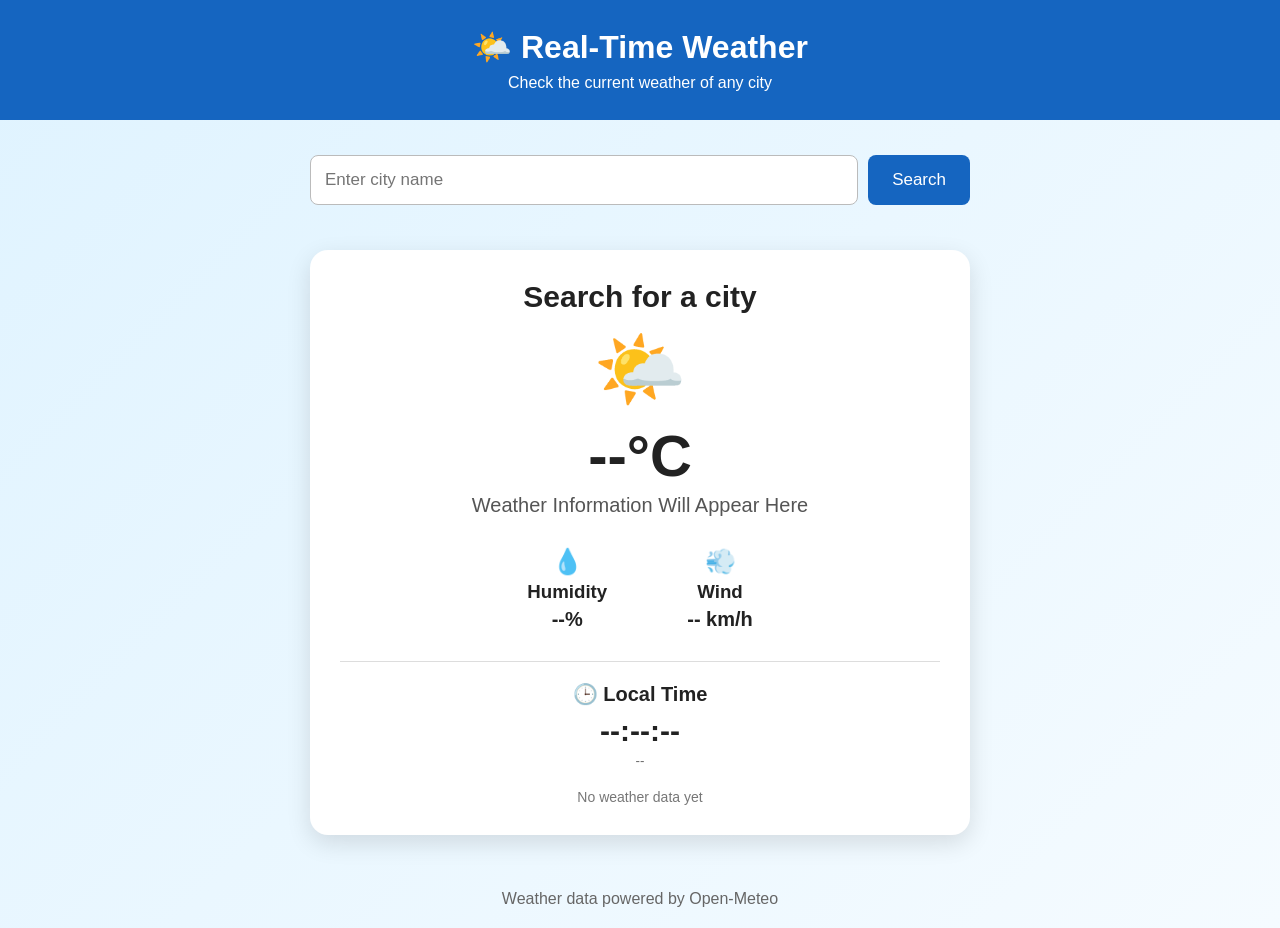
<file: index.html>
<!DOCTYPE html>
<html lang="en">
<head>
    <meta charset="UTF-8">
    <meta name="viewport" content="width=device-width, initial-scale=1.0">
    <title>Real-Time Weather</title>
    <link rel="stylesheet" href="style.css">
</head>
<body>

    <header>
        <h1>🌤️ Real-Time Weather</h1>
        <p>Check the current weather of any city</p>
    </header>

    <main>
        <div class="search-box">
            <input type="text" id="cityInput" placeholder="Enter city name">
            <button onclick="getWeather()">Search</button>
        </div>

        <p id="message"></p>

        <section class="weather-card">
            <h2 id="city">Search for a city</h2>

            <div id="weatherIcon" class="weather-icon">🌤️</div>

            <div id="temperature" class="temperature">--°C</div>
            <p id="condition">Weather information will appear here</p>

            <div class="details">
                <div class="detail">
                    <span>💧</span>
                    <h3>Humidity</h3>
                    <p id="humidity">--%</p>
                </div>

                <div class="detail">
                    <span>💨</span>
                    <h3>Wind</h3>
                    <p id="wind">-- km/h</p>
                </div>
            </div>

            <div class="time-box">
                <h3>🕒 Local Time</h3>
                <p id="currentTime">--:--:--</p>
                <small id="date">--</small>
            </div>

            <p class="updated" id="updated">No weather data yet</p>
        </section>
    </main>

    <footer>
        <p>Weather data powered by Open-Meteo</p>
    </footer>

    <script src="script.js"></script>
</body>
</html>
</file>
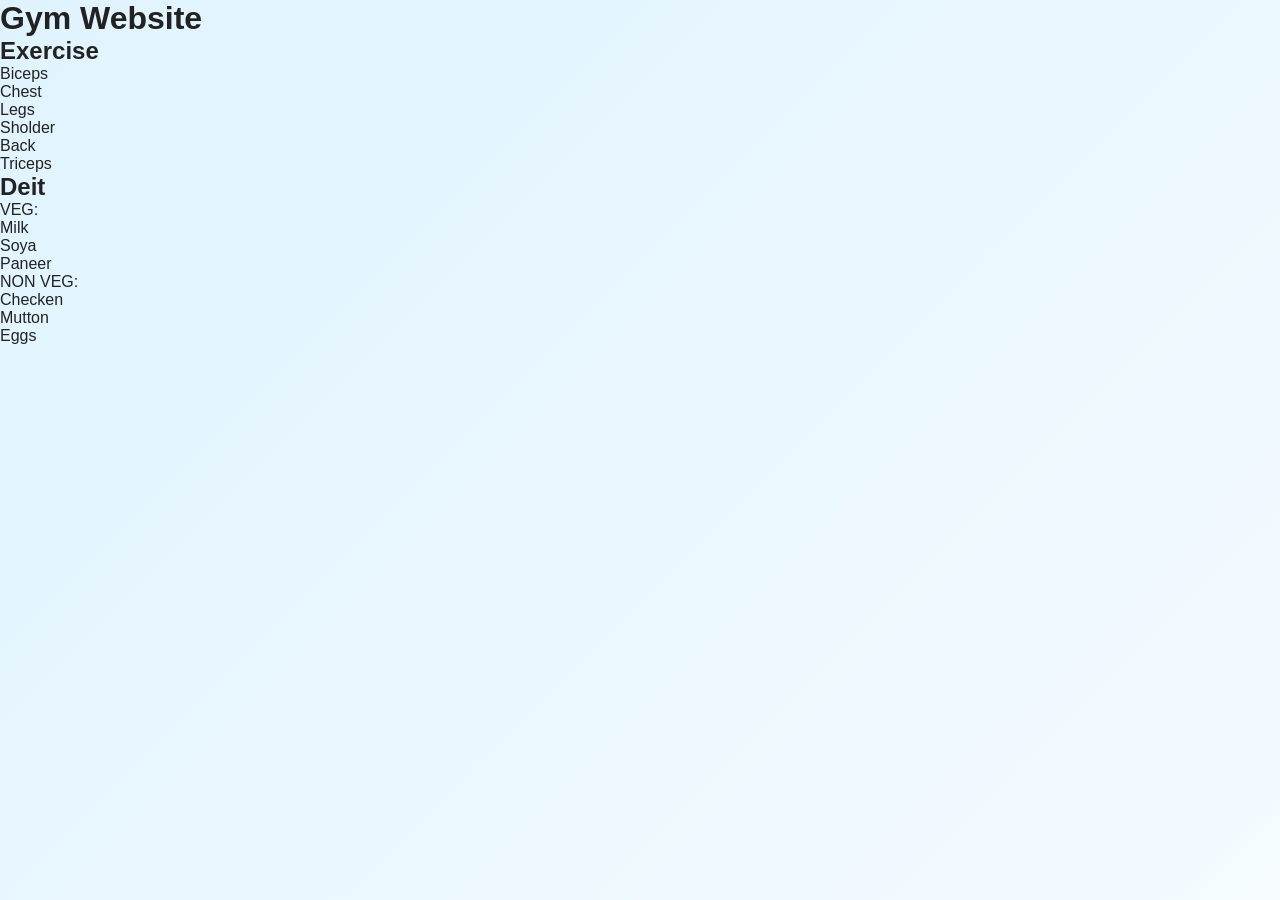
<file: External.html>
<!DOCTYPE html>
<html lang="en">
<head>
    <meta charset="UTF-8">
    <meta name="viewport" content="width=device-width, initial-scale=1.0">
    <title>Document</title>
    <link rel="stylesheet" href="./style.css">
</head>
<body>

    <h1>Gym Website</h1>

    <h2>Exercise</h2>
    
    <ul>
        <li>Biceps</li>
        <li>Chest</li>
        <li>Legs</li>
        <li>Sholder</li>
        <li>Back</li>
        <li>Triceps</li>
    </ul>

    <h2>Deit</h2>

    <ul>
        <li>VEG:
            <ol>Milk</ol>
            <ol>Soya</ol>
            <ol>Paneer</ol>

        </li>
        <li>NON VEG:
            <ol>Checken</ol>
            <ol>Mutton</ol>
            <ol>Eggs</ol>
        </li>
    </ul>
    

</body>
</html>
</file>
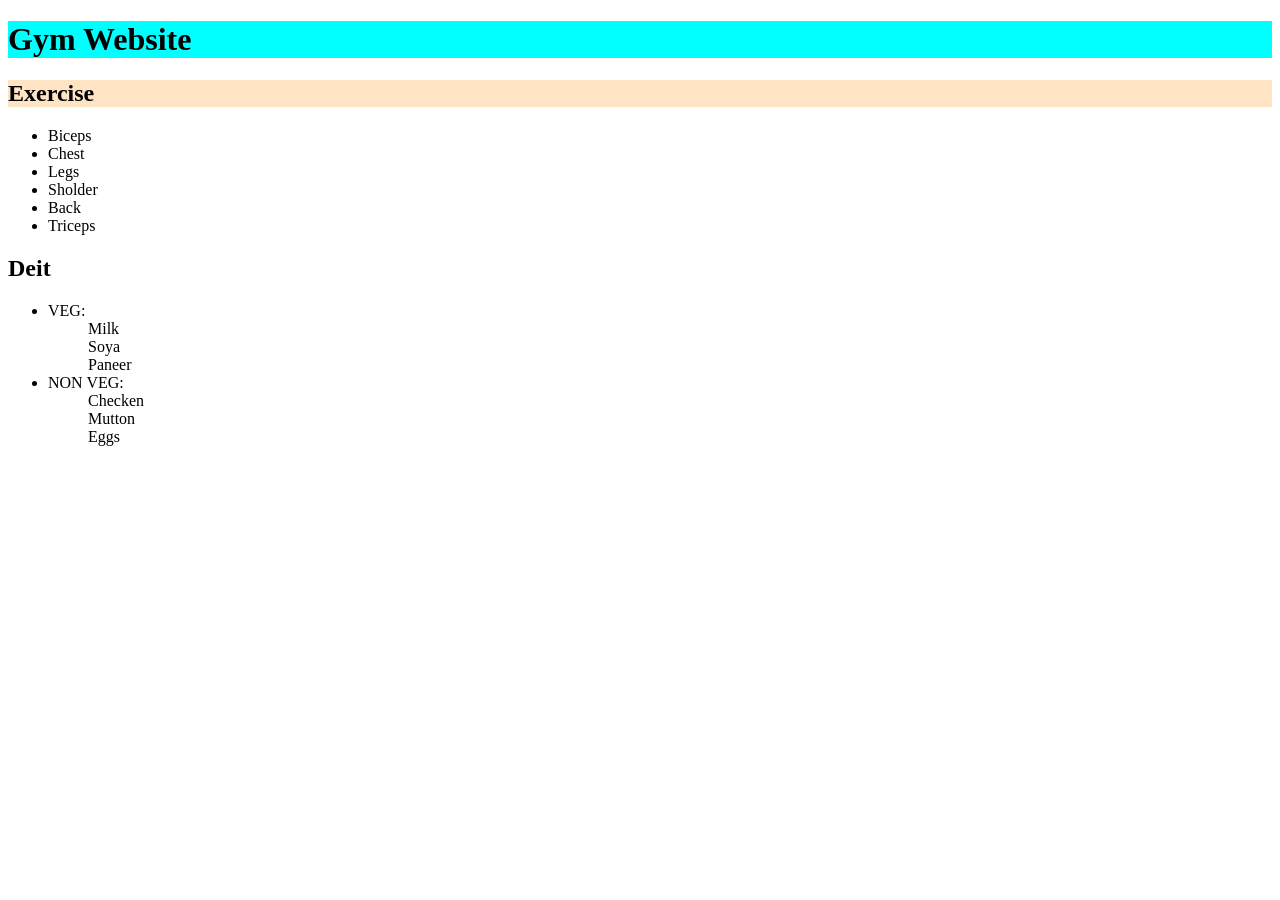
<file: inline.html>
<!DOCTYPE html>
<html lang="en">
<head>
    <meta charset="UTF-8">
    <meta name="viewport" content="width=device-width, initial-scale=1.0">
    <title>Document</title>
</head>
<body>

    <h1 style="background-color: aqua;">Gym Website</h1>

    <h2 style="background-color: bisque;">Exercise</h2>
    
    <ul>
        <li>Biceps</li>
        <li>Chest</li>
        <li>Legs</li>
        <li>Sholder</li>
        <li>Back</li>
        <li>Triceps</li>
    </ul>

    <h2>Deit</h2>

    <ul>
        <li>VEG:
            <ol>Milk</ol>
            <ol>Soya</ol>
            <ol>Paneer</ol>

        </li>
        <li>NON VEG:
            <ol>Checken</ol>
            <ol>Mutton</ol>
            <ol>Eggs</ol>
        </li>
    </ul>
    

</body>
</html>
</file>
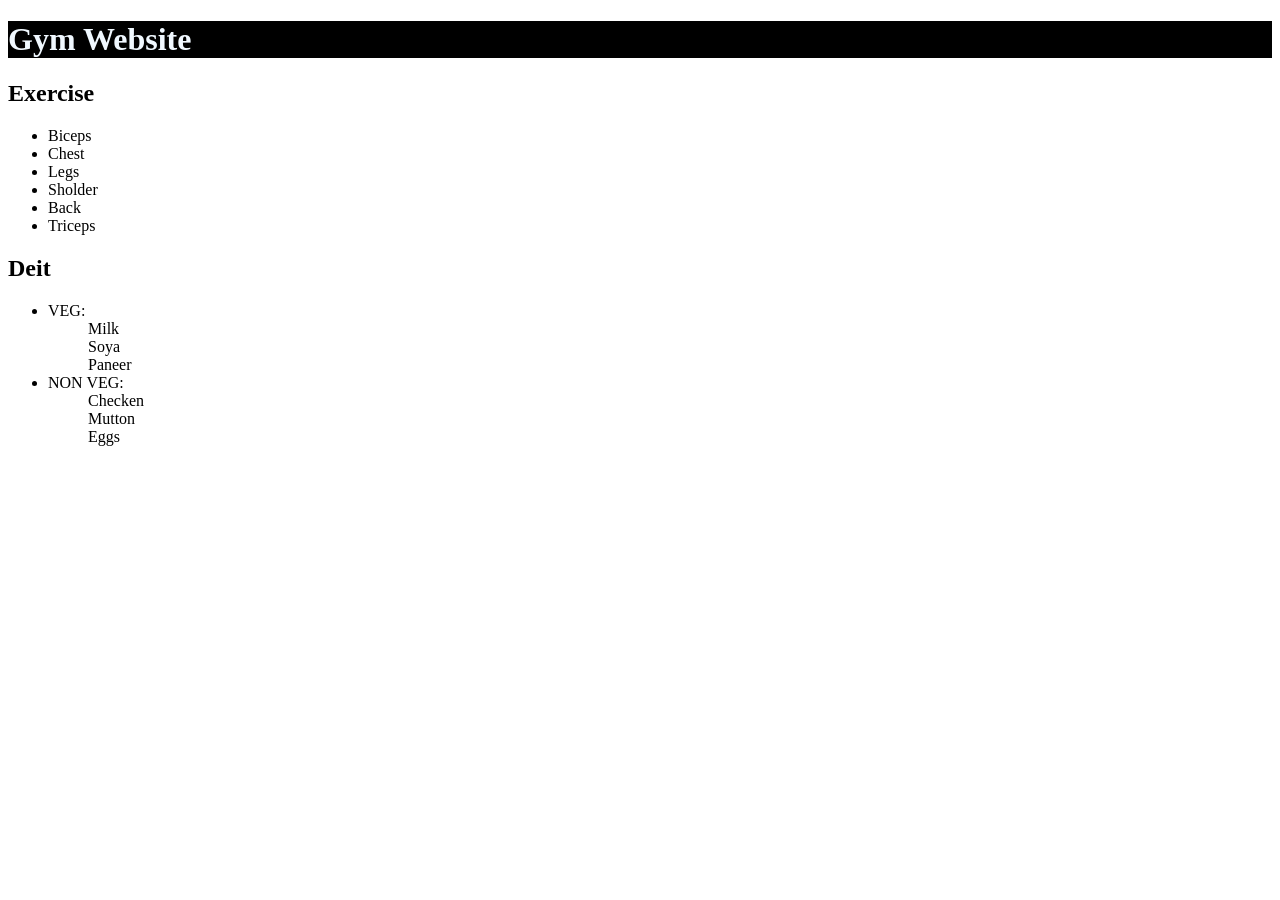
<file: Internal.html>
<!DOCTYPE html>
<html lang="en">
<head>
    <meta charset="UTF-8">
    <meta name="viewport" content="width=device-width, initial-scale=1.0">
    <title>Document</title>
    <style>
        h1{
            color: aliceblue;
            background-color: black;
        }
    </style>
</head>
<body>

    <h1>Gym Website</h1>

    <h2>Exercise</h2>
    
    <ul>
        <li>Biceps</li>
        <li>Chest</li>
        <li>Legs</li>
        <li>Sholder</li>
        <li>Back</li>
        <li>Triceps</li>
    </ul>

    <h2>Deit</h2>

    <ul>
        <li>VEG:
            <ol>Milk</ol>
            <ol>Soya</ol>
            <ol>Paneer</ol>

        </li>
        <li>NON VEG:
            <ol>Checken</ol>
            <ol>Mutton</ol>
            <ol>Eggs</ol>
        </li>
    </ul>
    

</body>
</html>
</file>
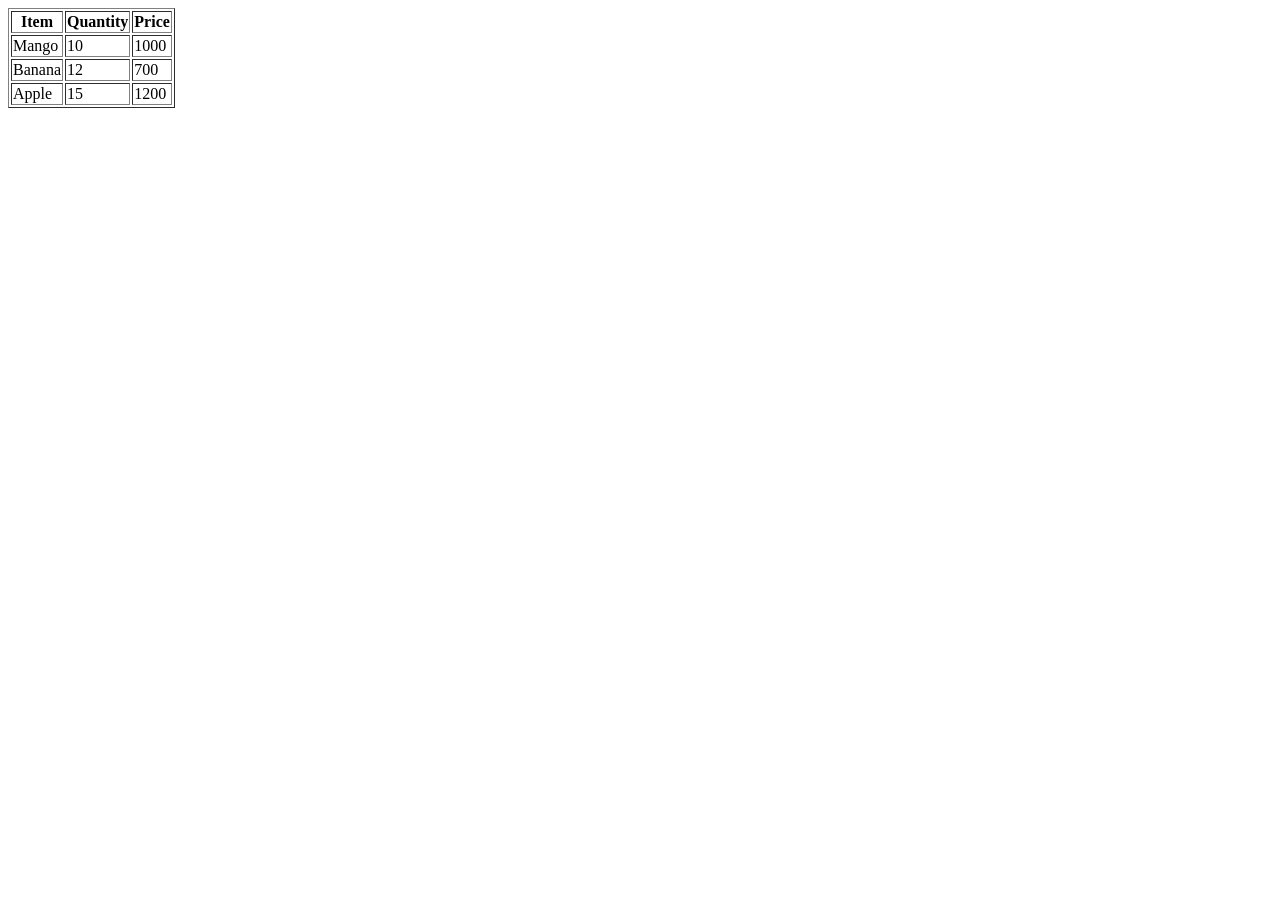
<file: Table/2.html>
<table border="">
    <head>
    <tr>
        <th>Item</th>
        <th>Quantity</th>
        <th>Price</th>
    </tr>
    </head>
    
    <body>
    <tr>
        <td>Mango</td>
        <td>10</td>
        <td>1000</td>
    </tr>
    </body>

    <tfoot>
    <tr>
        <td>Apple</td>
        <td>15</td>
        <td>1200</td>
    </tr>
    </tfoot>
    <tr>
        <td>Banana</td>
        <td>12</td>
        <td>700</td>
    </tr>
</table>
</file>
<file: style.css>
* {
    margin: 0;
    padding: 0;
    box-sizing: border-box;
}

body {
    font-family: Arial, sans-serif;
    background: linear-gradient(135deg, #dff3ff, #f5fbff);
    min-height: 100vh;
    color: #222;
}

header {
    background: #1565c0;
    color: white;
    text-align: center;
    padding: 28px 15px;
}

header h1 {
    font-size: 32px;
    margin-bottom: 8px;
}

header p {
    font-size: 16px;
}

main {
    width: 100%;
    max-width: 700px;
    margin: 35px auto;
    padding: 0 20px;
}

.search-box {
    display: flex;
    gap: 10px;
    margin-bottom: 15px;
}

.search-box input {
    flex: 1;
    padding: 14px;
    font-size: 17px;
    border: 1px solid #bbb;
    border-radius: 8px;
    outline: none;
}

.search-box input:focus {
    border-color: #1565c0;
}

.search-box button {
    padding: 14px 24px;
    border: none;
    border-radius: 8px;
    background: #1565c0;
    color: white;
    font-size: 17px;
    cursor: pointer;
}

.search-box button:hover {
    background: #0d47a1;
}

#message {
    text-align: center;
    min-height: 22px;
    color: #c62828;
    margin-bottom: 8px;
}

.weather-card {
    background: white;
    border-radius: 18px;
    padding: 30px;
    text-align: center;
    box-shadow: 0 8px 25px rgba(0, 0, 0, 0.12);
}

.weather-card h2 {
    font-size: 30px;
    margin-bottom: 12px;
}

.weather-icon {
    font-size: 75px;
    margin: 8px 0;
}

.temperature {
    font-size: 58px;
    font-weight: bold;
    margin: 5px 0;
}

#condition {
    font-size: 20px;
    color: #555;
    text-transform: capitalize;
}

.details {
    display: flex;
    justify-content: center;
    gap: 80px;
    margin: 30px 0;
}

.detail span {
    font-size: 25px;
}

.detail h3 {
    margin: 5px 0;
}

.detail p {
    font-size: 20px;
    font-weight: bold;
}

.time-box {
    border-top: 1px solid #ddd;
    padding-top: 20px;
}

.time-box h3 {
    font-size: 20px;
}

#currentTime {
    font-size: 30px;
    font-weight: bold;
    margin: 8px 0 3px;
}

#date {
    color: #666;
}

.updated {
    margin-top: 20px;
    color: #777;
    font-size: 14px;
}

footer {
    text-align: center;
    padding: 20px;
    color: #666;
}

@media (max-width: 550px) {
    .search-box {
        flex-direction: column;
    }

    .details {
        gap: 40px;
    }

    .weather-card {
        padding: 22px;
    }
}
</file>
